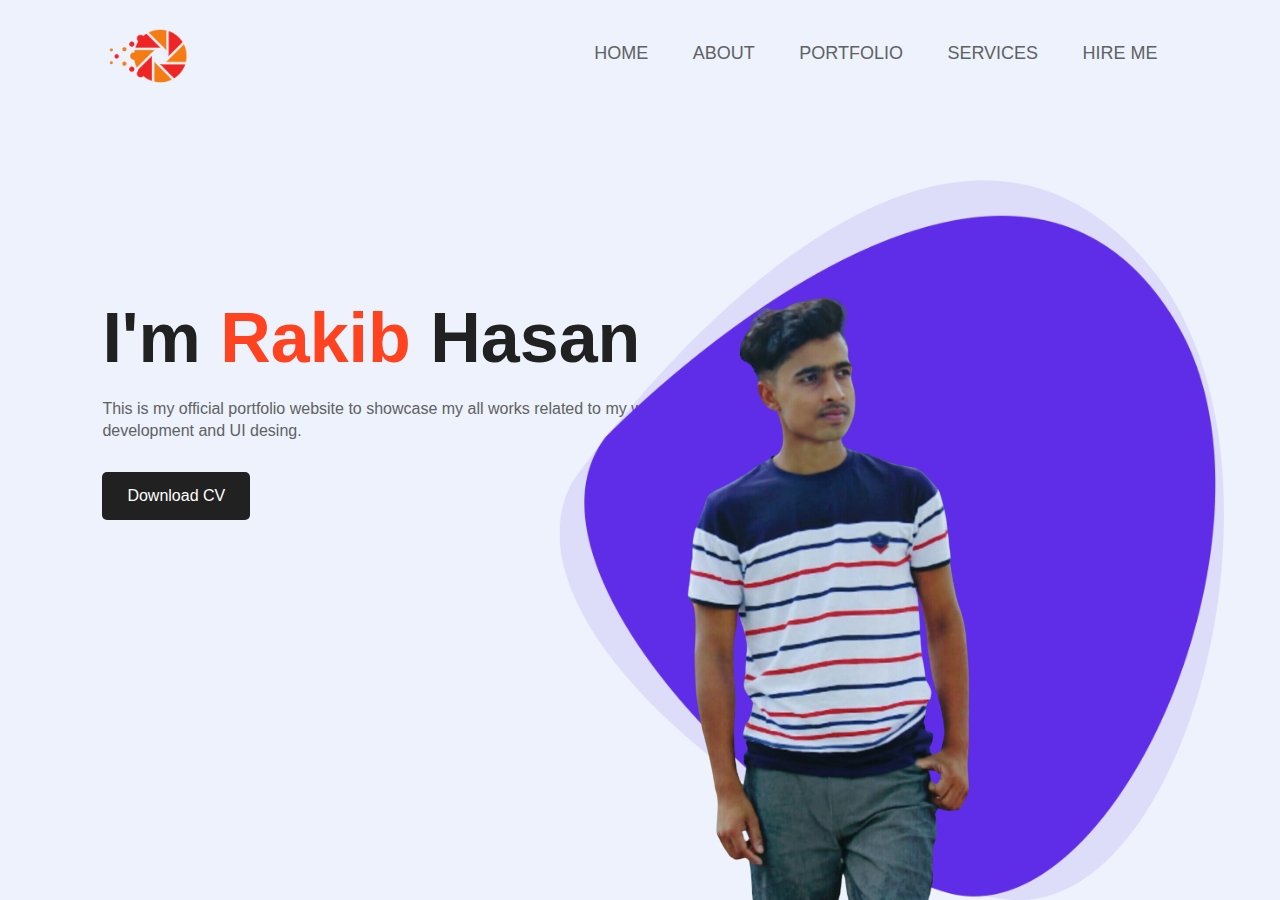
<file: index.html>
<!DOCTYPE html>
<html lang="en">
<head>
    <link rel="stylesheet" href="https://use.fontawesome.com/releases/v5.15.1/css/all.css" integrity="sha384-vp86vTRFVJgpjF9jiIGPEEqYqlDwgyBgEF109VFjmqGmIY/Y4HV4d3Gp2irVfcrp" crossorigin="anonymous">

    <meta charset="UTF-8">
    <meta name="viewport" content="width=device-width, initial-scale=1.0">
    <link rel="stylesheet" href="mask.css">
    <title>PORTFOLIO</title>
</head>
<body>
    <div class="hero">
        <nav>
            <img src="Screenshot_17-removebg-preview.png" class="logo">
            <ul>
                <li><a href="#">HOME</a></li>
                <li><a href="#">ABOUT</a></li>
                <li><a href="#">PORTFOLIO</a></li>
                <li><a href="#">SERVICES</a></li>
                <li><a href="#">HIRE ME</a></li>
            </ul>
        </nav>
        <div class="info">
            <h1>I'm <span>Rakib</span> Hasan</h1>
            <p>This is my official portfolio website to showcase my 
                all works related to my web<br> development and UI desing.</p>
                <a href="#">Download CV</a>
        </div>
        <div class="img-box">
            <img src="mask-image.png" class="back-img">
            <img src="123357927_2874089569579671_4041445329448710391_o-removebg.png" class="main-img">
        </div>
        <div class="social-link">
            <a href="https://www.facebook.com/sheikhrakib.p/"> <i class="fab fa-facebook-f"></i></a>
            <a href="https://www.linkedin.com/in/rakib-hasan-1024a7184/"><i class="fab fa-linkedin-in"></i></a>
            <a href="https://github.com/rakibhasan12"><i class="fab fa-github"></i></a>
        </div>
       
    </div>
    
</body>
</html>
</file>
<file: mask.css>
*{
    padding: 0px;
    margin: 0px;
}
.hero{
    width: 100%;
    height: 100vh;
    background:#edf2fc;
    font-family: sans-serif;
    position: relative;

}
nav{
    width: 84%;
    margin: auto;
    padding: 20px 0;
    display: flex;
    align-items: center;
    justify-content: space-between;
}
.logo{
    width: 100px;
    cursor: pointer;
}

nav ul li{
    display: inline-block;
    list-style: none;
    margin: 10px 20px;
}
nav ul li a{
    text-decoration: none;
    color: #606163;
    text-transform: uppercase;
    font-weight: 500;
    font-size: 18px;
    transition: 0.3s;

}
nav ul li a:hover {
    color: #ff4321;

}
.info{
    margin-left: 8%;
    margin-top: 15%;

}
.info h1{
    font-size: 70px;
    color: #212121;
    margin-bottom: 20px;
}
span{
    color: #ff4321;
}
.info p{
    color: #606163;
    line-height: 22px;

}
.info a{
    background: #212121;
    color: #fff;
    padding: 15px 25px;
    text-decoration: none;
    display: inline-block;
    margin: 30px 0px;
    border-radius: 5px;
    transition: 0.5s;
}
.info a:hover{
    background: #ff4321;
}
.img-box {
    width: 45%;
    height: 80%;
    position: absolute;
    bottom: 0px;
    right: 100px;
   

}
.img-box img{
    height: 100%;
    position: absolute;
    left: 50%;
    bottom: 0;
    transform: translate(-50%);
    transition: bottom 1s,left 1s;

}
.img-box:hover .back-img{
    bottom: 40px;
}
.img-box:hover .main-img{
    left: 52%;
}
.social-link {
    margin-left: 8%;
    margin-top: 76px;

}
.social-link a{
    font-size: 35px;
    color: #18191b;
    margin-right: 20px;
    transition: 0.3s;
}
.social-link a:hover{
    color: #ff4321;
}
</file>
